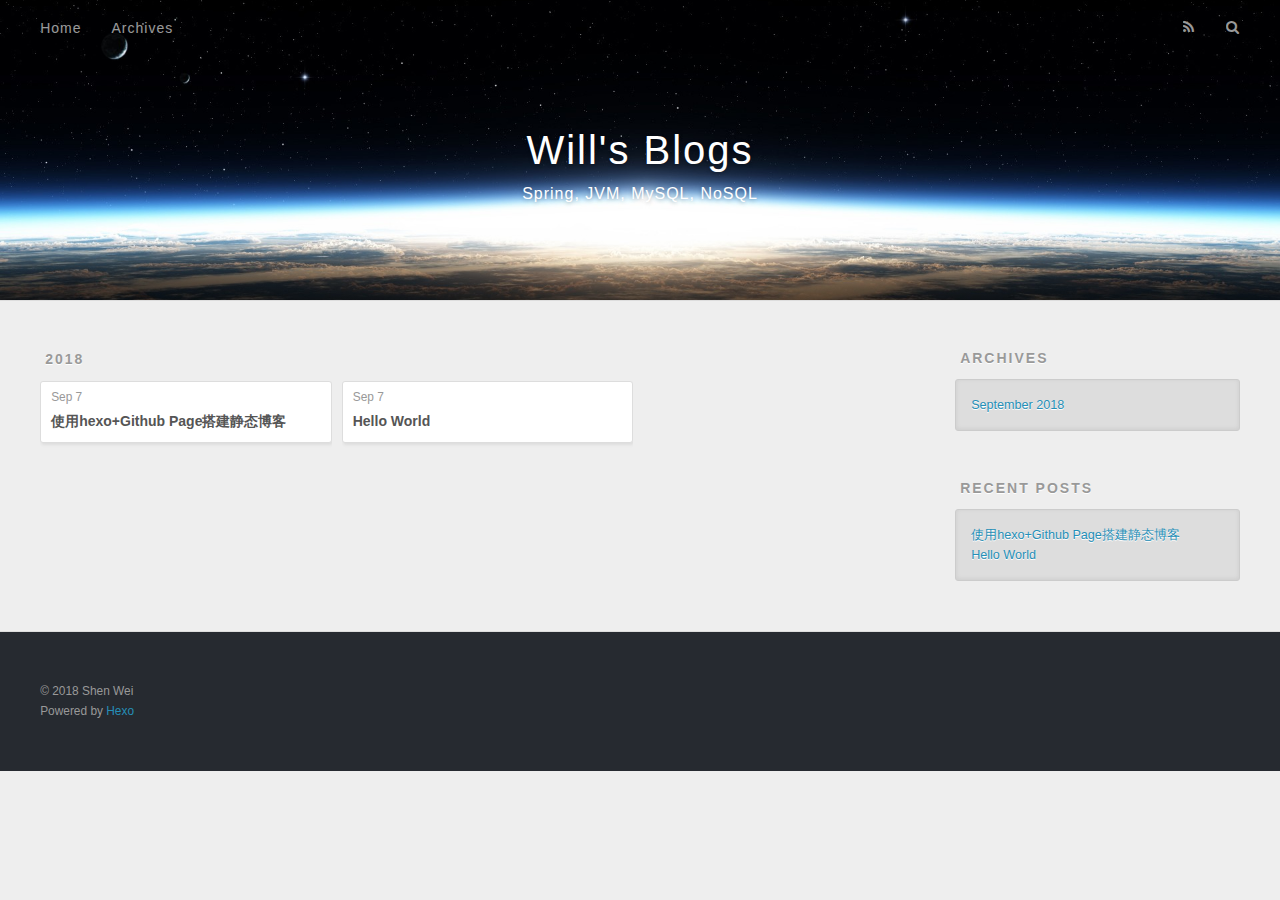
<file: archives/index.html>
<!DOCTYPE html>
<html>
<head>
  <meta charset="utf-8">
  

  
  <title>Archives | Will&#39;s Blogs</title>
  <meta name="viewport" content="width=device-width, initial-scale=1, maximum-scale=1">
  <meta name="description" content="工作，学习总结">
<meta property="og:type" content="website">
<meta property="og:title" content="Will&#39;s Blogs">
<meta property="og:url" content="http://weishen02.github.io/archives/index.html">
<meta property="og:site_name" content="Will&#39;s Blogs">
<meta property="og:description" content="工作，学习总结">
<meta property="og:locale" content="Chinese">
<meta name="twitter:card" content="summary">
<meta name="twitter:title" content="Will&#39;s Blogs">
<meta name="twitter:description" content="工作，学习总结">
  
    <link rel="alternate" href="/atom.xml" title="Will&#39;s Blogs" type="application/atom+xml">
  
  
    <link rel="icon" href="/favicon.png">
  
  
    <link href="//fonts.googleapis.com/css?family=Source+Code+Pro" rel="stylesheet" type="text/css">
  
  <link rel="stylesheet" href="/css/style.css">
</head>

<body>
  <div id="container">
    <div id="wrap">
      <header id="header">
  <div id="banner"></div>
  <div id="header-outer" class="outer">
    <div id="header-title" class="inner">
      <h1 id="logo-wrap">
        <a href="/" id="logo">Will&#39;s Blogs</a>
      </h1>
      
        <h2 id="subtitle-wrap">
          <a href="/" id="subtitle">Spring, JVM, MySQL, NoSQL</a>
        </h2>
      
    </div>
    <div id="header-inner" class="inner">
      <nav id="main-nav">
        <a id="main-nav-toggle" class="nav-icon"></a>
        
          <a class="main-nav-link" href="/">Home</a>
        
          <a class="main-nav-link" href="/archives">Archives</a>
        
      </nav>
      <nav id="sub-nav">
        
          <a id="nav-rss-link" class="nav-icon" href="/atom.xml" title="RSS Feed"></a>
        
        <a id="nav-search-btn" class="nav-icon" title="Search"></a>
      </nav>
      <div id="search-form-wrap">
        <form action="//google.com/search" method="get" accept-charset="UTF-8" class="search-form"><input type="search" name="q" class="search-form-input" placeholder="Search"><button type="submit" class="search-form-submit">&#xF002;</button><input type="hidden" name="sitesearch" value="http://weishen02.github.io"></form>
      </div>
    </div>
  </div>
</header>
      <div class="outer">
        <section id="main">
  
  
    
    
      
      
      <section class="archives-wrap">
        <div class="archive-year-wrap">
          <a href="/archives/2018" class="archive-year">2018</a>
        </div>
        <div class="archives">
    
    <article class="archive-article archive-type-hexo">
  <div class="archive-article-inner">
    <header class="archive-article-header">
      <a href="/2018/09/07/使用hexo-github搭建静态博客/" class="archive-article-date">
  <time datetime="2018-09-07T11:12:39.000Z" itemprop="datePublished">Sep 7</time>
</a>
      
  
    <h1 itemprop="name">
      <a class="archive-article-title" href="/2018/09/07/使用hexo-github搭建静态博客/">使用hexo+Github Page搭建静态博客</a>
    </h1>
  

    </header>
  </div>
</article>
  
    
    
    <article class="archive-article archive-type-post">
  <div class="archive-article-inner">
    <header class="archive-article-header">
      <a href="/2018/09/07/hello-world/" class="archive-article-date">
  <time datetime="2018-09-07T03:05:45.215Z" itemprop="datePublished">Sep 7</time>
</a>
      
  
    <h1 itemprop="name">
      <a class="archive-article-title" href="/2018/09/07/hello-world/">Hello World</a>
    </h1>
  

    </header>
  </div>
</article>
  
  
    </div></section>
  


</section>
        
          <aside id="sidebar">
  
    

  
    

  
    
  
    
  <div class="widget-wrap">
    <h3 class="widget-title">Archives</h3>
    <div class="widget">
      <ul class="archive-list"><li class="archive-list-item"><a class="archive-list-link" href="/archives/2018/09/">September 2018</a></li></ul>
    </div>
  </div>


  
    
  <div class="widget-wrap">
    <h3 class="widget-title">Recent Posts</h3>
    <div class="widget">
      <ul>
        
          <li>
            <a href="/2018/09/07/使用hexo-github搭建静态博客/">使用hexo+Github Page搭建静态博客</a>
          </li>
        
          <li>
            <a href="/2018/09/07/hello-world/">Hello World</a>
          </li>
        
      </ul>
    </div>
  </div>

  
</aside>
        
      </div>
      <footer id="footer">
  
  <div class="outer">
    <div id="footer-info" class="inner">
      &copy; 2018 Shen Wei<br>
      Powered by <a href="http://hexo.io/" target="_blank">Hexo</a>
    </div>
  </div>
</footer>
    </div>
    <nav id="mobile-nav">
  
    <a href="/" class="mobile-nav-link">Home</a>
  
    <a href="/archives" class="mobile-nav-link">Archives</a>
  
</nav>
    

<script src="//ajax.googleapis.com/ajax/libs/jquery/2.0.3/jquery.min.js"></script>


  <link rel="stylesheet" href="/fancybox/jquery.fancybox.css">
  <script src="/fancybox/jquery.fancybox.pack.js"></script>


<script src="/js/script.js"></script>



  </div>
</body>
</html>
</file>
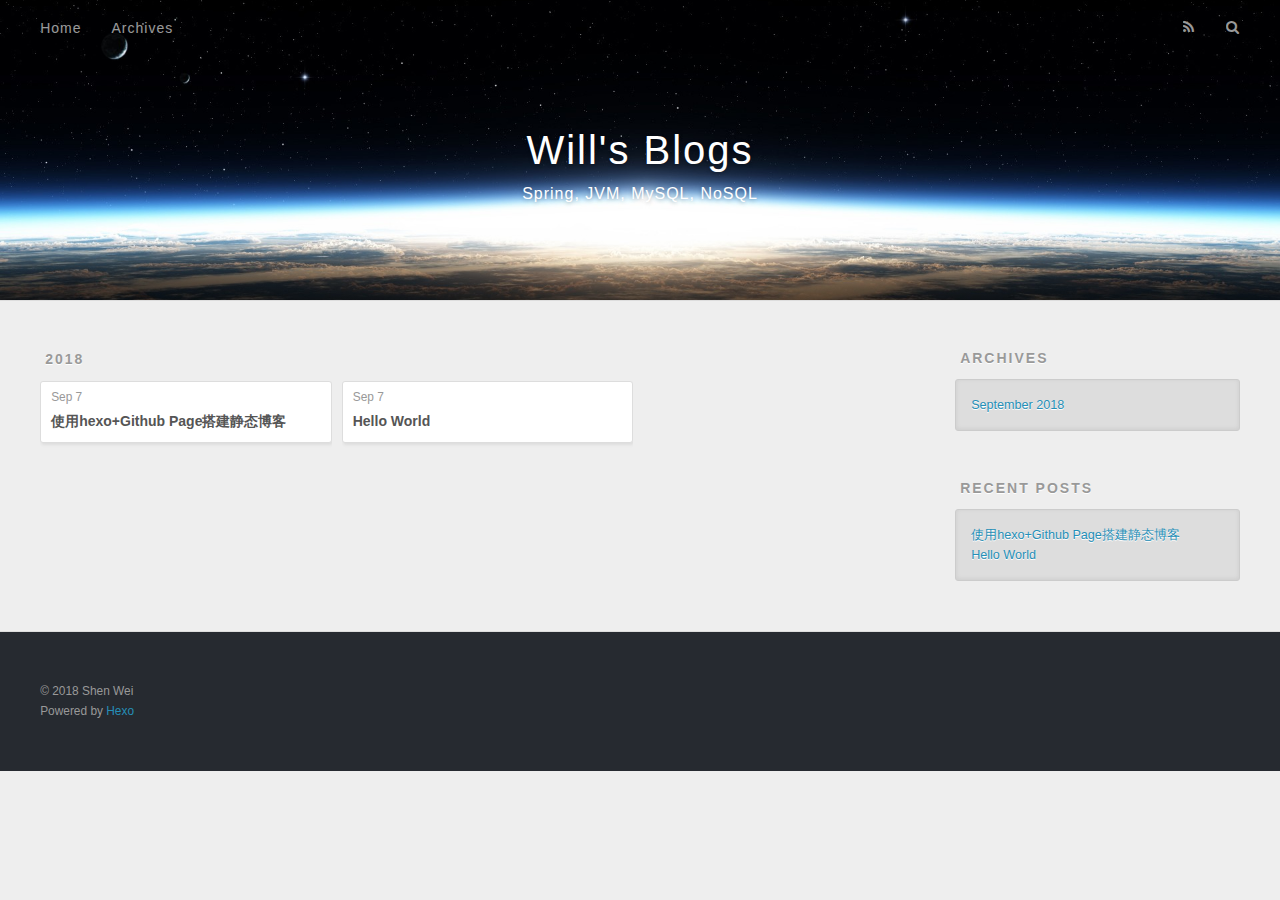
<file: archives/2018/index.html>
<!DOCTYPE html>
<html>
<head>
  <meta charset="utf-8">
  

  
  <title>Archives: 2018 | Will&#39;s Blogs</title>
  <meta name="viewport" content="width=device-width, initial-scale=1, maximum-scale=1">
  <meta name="description" content="工作，学习总结">
<meta property="og:type" content="website">
<meta property="og:title" content="Will&#39;s Blogs">
<meta property="og:url" content="http://weishen02.github.io/archives/2018/index.html">
<meta property="og:site_name" content="Will&#39;s Blogs">
<meta property="og:description" content="工作，学习总结">
<meta property="og:locale" content="Chinese">
<meta name="twitter:card" content="summary">
<meta name="twitter:title" content="Will&#39;s Blogs">
<meta name="twitter:description" content="工作，学习总结">
  
    <link rel="alternate" href="/atom.xml" title="Will&#39;s Blogs" type="application/atom+xml">
  
  
    <link rel="icon" href="/favicon.png">
  
  
    <link href="//fonts.googleapis.com/css?family=Source+Code+Pro" rel="stylesheet" type="text/css">
  
  <link rel="stylesheet" href="/css/style.css">
</head>

<body>
  <div id="container">
    <div id="wrap">
      <header id="header">
  <div id="banner"></div>
  <div id="header-outer" class="outer">
    <div id="header-title" class="inner">
      <h1 id="logo-wrap">
        <a href="/" id="logo">Will&#39;s Blogs</a>
      </h1>
      
        <h2 id="subtitle-wrap">
          <a href="/" id="subtitle">Spring, JVM, MySQL, NoSQL</a>
        </h2>
      
    </div>
    <div id="header-inner" class="inner">
      <nav id="main-nav">
        <a id="main-nav-toggle" class="nav-icon"></a>
        
          <a class="main-nav-link" href="/">Home</a>
        
          <a class="main-nav-link" href="/archives">Archives</a>
        
      </nav>
      <nav id="sub-nav">
        
          <a id="nav-rss-link" class="nav-icon" href="/atom.xml" title="RSS Feed"></a>
        
        <a id="nav-search-btn" class="nav-icon" title="Search"></a>
      </nav>
      <div id="search-form-wrap">
        <form action="//google.com/search" method="get" accept-charset="UTF-8" class="search-form"><input type="search" name="q" class="search-form-input" placeholder="Search"><button type="submit" class="search-form-submit">&#xF002;</button><input type="hidden" name="sitesearch" value="http://weishen02.github.io"></form>
      </div>
    </div>
  </div>
</header>
      <div class="outer">
        <section id="main">
  
  
    
    
      
      
      <section class="archives-wrap">
        <div class="archive-year-wrap">
          <a href="/archives/2018" class="archive-year">2018</a>
        </div>
        <div class="archives">
    
    <article class="archive-article archive-type-hexo">
  <div class="archive-article-inner">
    <header class="archive-article-header">
      <a href="/2018/09/07/使用hexo-github搭建静态博客/" class="archive-article-date">
  <time datetime="2018-09-07T11:12:39.000Z" itemprop="datePublished">Sep 7</time>
</a>
      
  
    <h1 itemprop="name">
      <a class="archive-article-title" href="/2018/09/07/使用hexo-github搭建静态博客/">使用hexo+Github Page搭建静态博客</a>
    </h1>
  

    </header>
  </div>
</article>
  
    
    
    <article class="archive-article archive-type-post">
  <div class="archive-article-inner">
    <header class="archive-article-header">
      <a href="/2018/09/07/hello-world/" class="archive-article-date">
  <time datetime="2018-09-07T03:05:45.215Z" itemprop="datePublished">Sep 7</time>
</a>
      
  
    <h1 itemprop="name">
      <a class="archive-article-title" href="/2018/09/07/hello-world/">Hello World</a>
    </h1>
  

    </header>
  </div>
</article>
  
  
    </div></section>
  


</section>
        
          <aside id="sidebar">
  
    

  
    

  
    
  
    
  <div class="widget-wrap">
    <h3 class="widget-title">Archives</h3>
    <div class="widget">
      <ul class="archive-list"><li class="archive-list-item"><a class="archive-list-link" href="/archives/2018/09/">September 2018</a></li></ul>
    </div>
  </div>


  
    
  <div class="widget-wrap">
    <h3 class="widget-title">Recent Posts</h3>
    <div class="widget">
      <ul>
        
          <li>
            <a href="/2018/09/07/使用hexo-github搭建静态博客/">使用hexo+Github Page搭建静态博客</a>
          </li>
        
          <li>
            <a href="/2018/09/07/hello-world/">Hello World</a>
          </li>
        
      </ul>
    </div>
  </div>

  
</aside>
        
      </div>
      <footer id="footer">
  
  <div class="outer">
    <div id="footer-info" class="inner">
      &copy; 2018 Shen Wei<br>
      Powered by <a href="http://hexo.io/" target="_blank">Hexo</a>
    </div>
  </div>
</footer>
    </div>
    <nav id="mobile-nav">
  
    <a href="/" class="mobile-nav-link">Home</a>
  
    <a href="/archives" class="mobile-nav-link">Archives</a>
  
</nav>
    

<script src="//ajax.googleapis.com/ajax/libs/jquery/2.0.3/jquery.min.js"></script>


  <link rel="stylesheet" href="/fancybox/jquery.fancybox.css">
  <script src="/fancybox/jquery.fancybox.pack.js"></script>


<script src="/js/script.js"></script>



  </div>
</body>
</html>
</file>
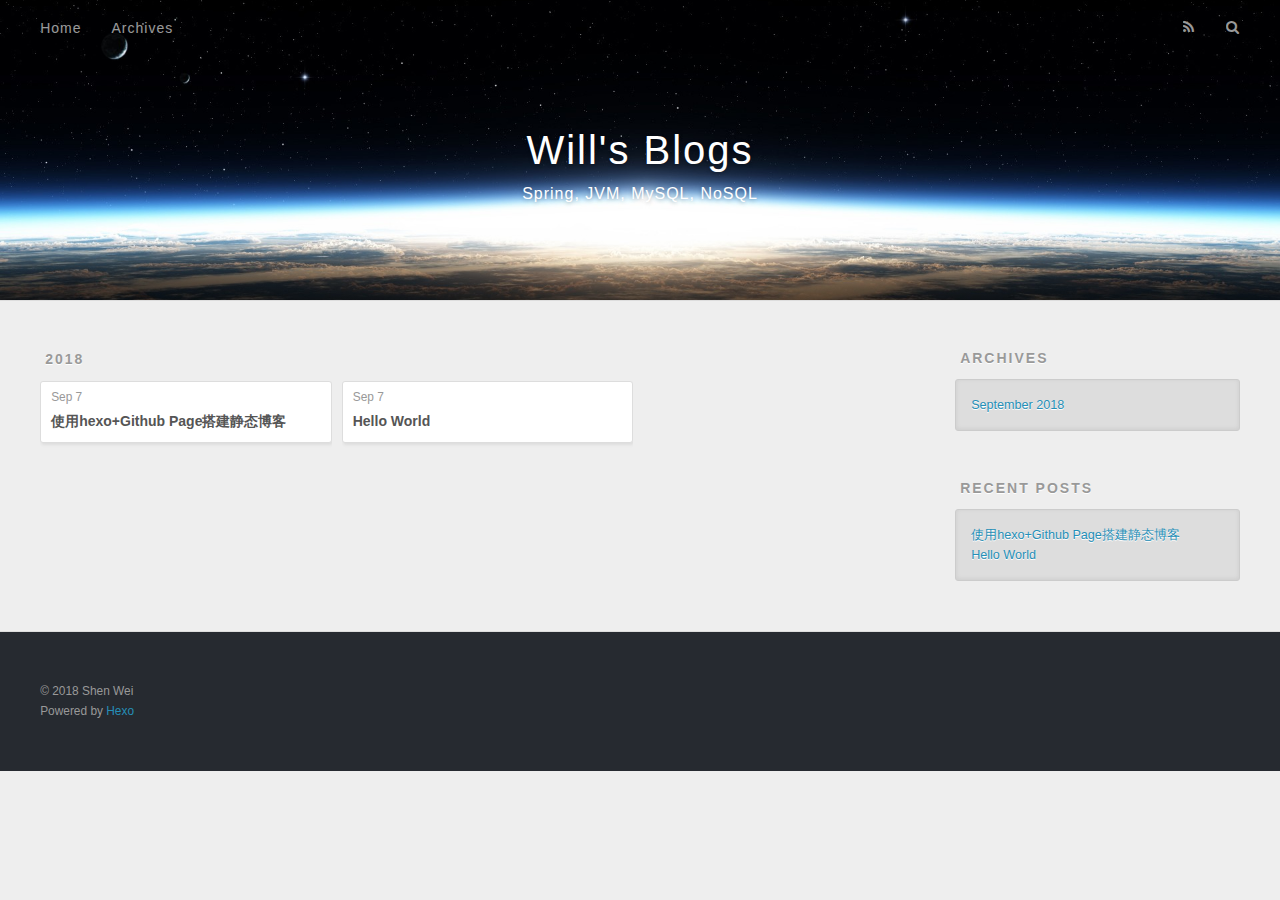
<file: archives/2018/09/index.html>
<!DOCTYPE html>
<html>
<head>
  <meta charset="utf-8">
  

  
  <title>Archives: 2018/9 | Will&#39;s Blogs</title>
  <meta name="viewport" content="width=device-width, initial-scale=1, maximum-scale=1">
  <meta name="description" content="工作，学习总结">
<meta property="og:type" content="website">
<meta property="og:title" content="Will&#39;s Blogs">
<meta property="og:url" content="http://weishen02.github.io/archives/2018/09/index.html">
<meta property="og:site_name" content="Will&#39;s Blogs">
<meta property="og:description" content="工作，学习总结">
<meta property="og:locale" content="Chinese">
<meta name="twitter:card" content="summary">
<meta name="twitter:title" content="Will&#39;s Blogs">
<meta name="twitter:description" content="工作，学习总结">
  
    <link rel="alternate" href="/atom.xml" title="Will&#39;s Blogs" type="application/atom+xml">
  
  
    <link rel="icon" href="/favicon.png">
  
  
    <link href="//fonts.googleapis.com/css?family=Source+Code+Pro" rel="stylesheet" type="text/css">
  
  <link rel="stylesheet" href="/css/style.css">
</head>

<body>
  <div id="container">
    <div id="wrap">
      <header id="header">
  <div id="banner"></div>
  <div id="header-outer" class="outer">
    <div id="header-title" class="inner">
      <h1 id="logo-wrap">
        <a href="/" id="logo">Will&#39;s Blogs</a>
      </h1>
      
        <h2 id="subtitle-wrap">
          <a href="/" id="subtitle">Spring, JVM, MySQL, NoSQL</a>
        </h2>
      
    </div>
    <div id="header-inner" class="inner">
      <nav id="main-nav">
        <a id="main-nav-toggle" class="nav-icon"></a>
        
          <a class="main-nav-link" href="/">Home</a>
        
          <a class="main-nav-link" href="/archives">Archives</a>
        
      </nav>
      <nav id="sub-nav">
        
          <a id="nav-rss-link" class="nav-icon" href="/atom.xml" title="RSS Feed"></a>
        
        <a id="nav-search-btn" class="nav-icon" title="Search"></a>
      </nav>
      <div id="search-form-wrap">
        <form action="//google.com/search" method="get" accept-charset="UTF-8" class="search-form"><input type="search" name="q" class="search-form-input" placeholder="Search"><button type="submit" class="search-form-submit">&#xF002;</button><input type="hidden" name="sitesearch" value="http://weishen02.github.io"></form>
      </div>
    </div>
  </div>
</header>
      <div class="outer">
        <section id="main">
  
  
    
    
      
      
      <section class="archives-wrap">
        <div class="archive-year-wrap">
          <a href="/archives/2018" class="archive-year">2018</a>
        </div>
        <div class="archives">
    
    <article class="archive-article archive-type-hexo">
  <div class="archive-article-inner">
    <header class="archive-article-header">
      <a href="/2018/09/07/使用hexo-github搭建静态博客/" class="archive-article-date">
  <time datetime="2018-09-07T11:12:39.000Z" itemprop="datePublished">Sep 7</time>
</a>
      
  
    <h1 itemprop="name">
      <a class="archive-article-title" href="/2018/09/07/使用hexo-github搭建静态博客/">使用hexo+Github Page搭建静态博客</a>
    </h1>
  

    </header>
  </div>
</article>
  
    
    
    <article class="archive-article archive-type-post">
  <div class="archive-article-inner">
    <header class="archive-article-header">
      <a href="/2018/09/07/hello-world/" class="archive-article-date">
  <time datetime="2018-09-07T03:05:45.215Z" itemprop="datePublished">Sep 7</time>
</a>
      
  
    <h1 itemprop="name">
      <a class="archive-article-title" href="/2018/09/07/hello-world/">Hello World</a>
    </h1>
  

    </header>
  </div>
</article>
  
  
    </div></section>
  


</section>
        
          <aside id="sidebar">
  
    

  
    

  
    
  
    
  <div class="widget-wrap">
    <h3 class="widget-title">Archives</h3>
    <div class="widget">
      <ul class="archive-list"><li class="archive-list-item"><a class="archive-list-link" href="/archives/2018/09/">September 2018</a></li></ul>
    </div>
  </div>


  
    
  <div class="widget-wrap">
    <h3 class="widget-title">Recent Posts</h3>
    <div class="widget">
      <ul>
        
          <li>
            <a href="/2018/09/07/使用hexo-github搭建静态博客/">使用hexo+Github Page搭建静态博客</a>
          </li>
        
          <li>
            <a href="/2018/09/07/hello-world/">Hello World</a>
          </li>
        
      </ul>
    </div>
  </div>

  
</aside>
        
      </div>
      <footer id="footer">
  
  <div class="outer">
    <div id="footer-info" class="inner">
      &copy; 2018 Shen Wei<br>
      Powered by <a href="http://hexo.io/" target="_blank">Hexo</a>
    </div>
  </div>
</footer>
    </div>
    <nav id="mobile-nav">
  
    <a href="/" class="mobile-nav-link">Home</a>
  
    <a href="/archives" class="mobile-nav-link">Archives</a>
  
</nav>
    

<script src="//ajax.googleapis.com/ajax/libs/jquery/2.0.3/jquery.min.js"></script>


  <link rel="stylesheet" href="/fancybox/jquery.fancybox.css">
  <script src="/fancybox/jquery.fancybox.pack.js"></script>


<script src="/js/script.js"></script>



  </div>
</body>
</html>
</file>
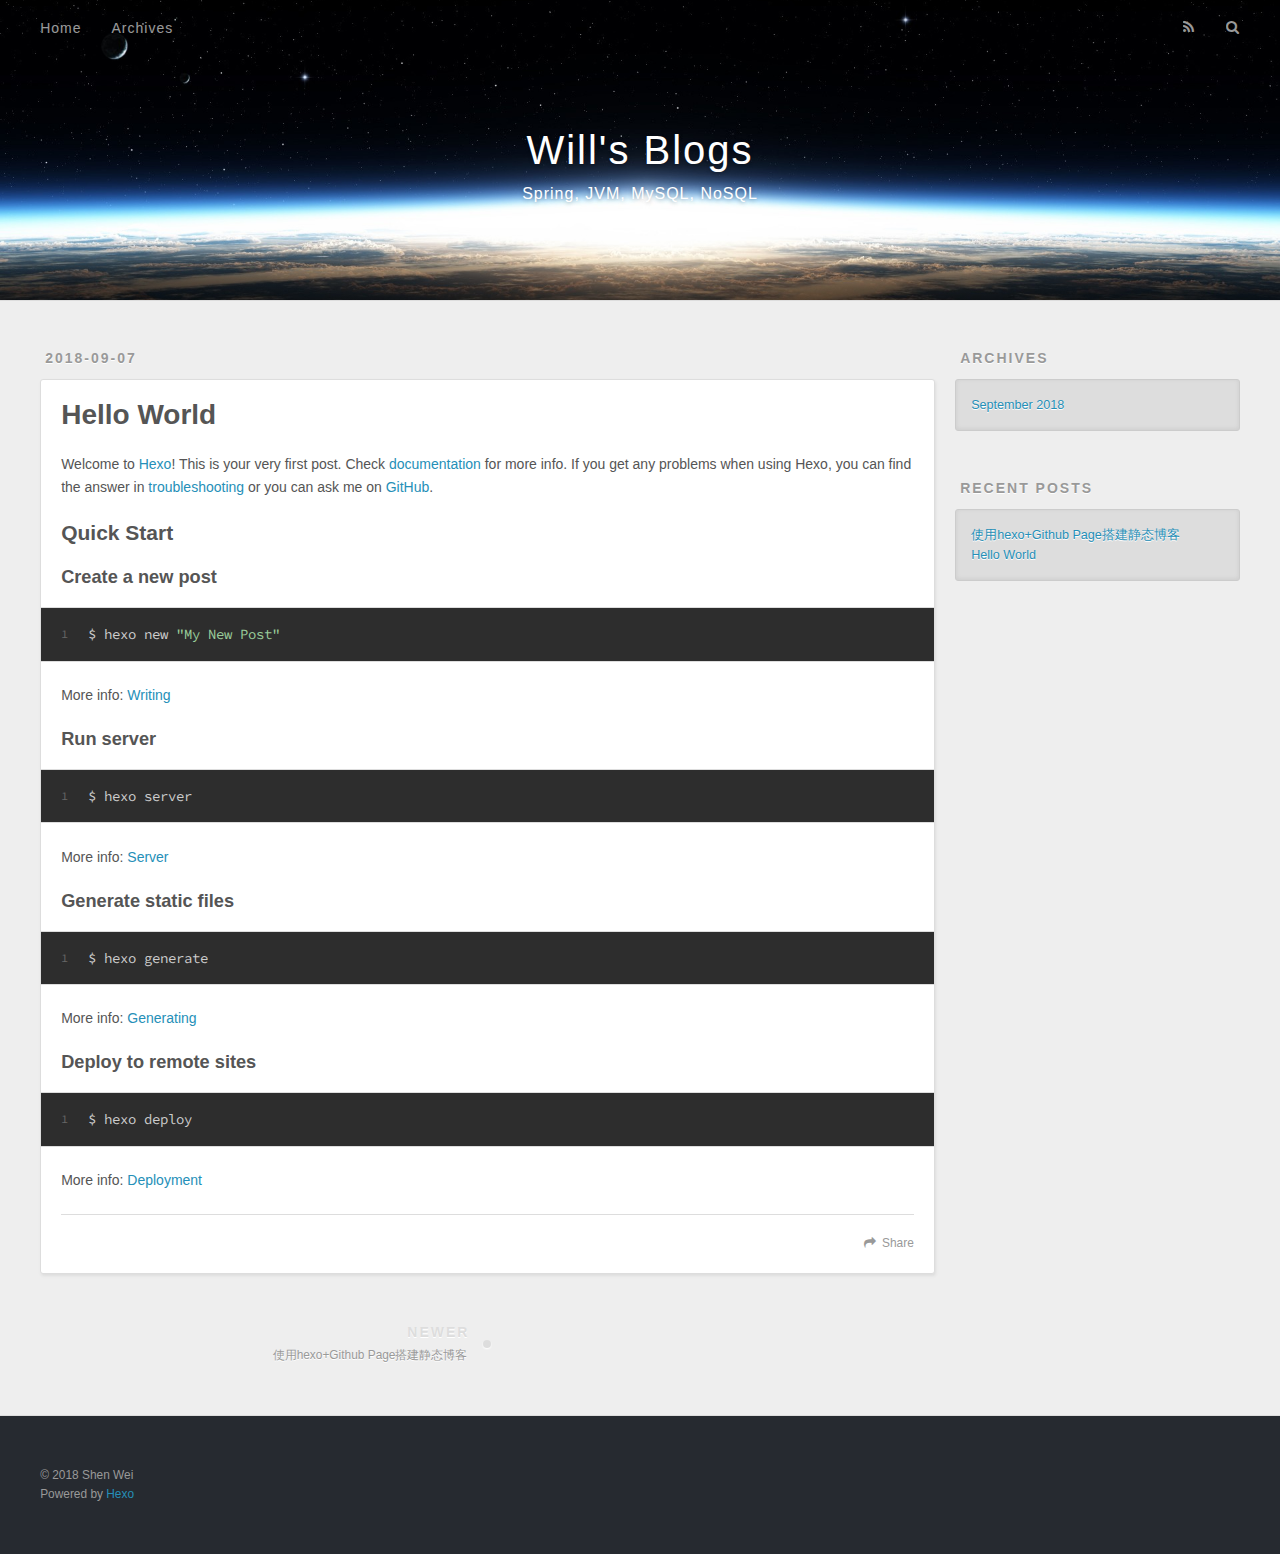
<file: 2018/09/07/hello-world/index.html>
<!DOCTYPE html>
<html>
<head>
  <meta charset="utf-8">
  

  
  <title>Hello World | Will&#39;s Blogs</title>
  <meta name="viewport" content="width=device-width, initial-scale=1, maximum-scale=1">
  <meta name="description" content="Welcome to Hexo! This is your very first post. Check documentation for more info. If you get any problems when using Hexo, you can find the answer in troubleshooting or you can ask me on GitHub. Quick">
<meta property="og:type" content="article">
<meta property="og:title" content="Hello World">
<meta property="og:url" content="http://weishen02.github.io/2018/09/07/hello-world/index.html">
<meta property="og:site_name" content="Will&#39;s Blogs">
<meta property="og:description" content="Welcome to Hexo! This is your very first post. Check documentation for more info. If you get any problems when using Hexo, you can find the answer in troubleshooting or you can ask me on GitHub. Quick">
<meta property="og:locale" content="Chinese">
<meta property="og:updated_time" content="2018-09-07T03:05:45.215Z">
<meta name="twitter:card" content="summary">
<meta name="twitter:title" content="Hello World">
<meta name="twitter:description" content="Welcome to Hexo! This is your very first post. Check documentation for more info. If you get any problems when using Hexo, you can find the answer in troubleshooting or you can ask me on GitHub. Quick">
  
    <link rel="alternate" href="/atom.xml" title="Will&#39;s Blogs" type="application/atom+xml">
  
  
    <link rel="icon" href="/favicon.png">
  
  
    <link href="//fonts.googleapis.com/css?family=Source+Code+Pro" rel="stylesheet" type="text/css">
  
  <link rel="stylesheet" href="/css/style.css">
</head>

<body>
  <div id="container">
    <div id="wrap">
      <header id="header">
  <div id="banner"></div>
  <div id="header-outer" class="outer">
    <div id="header-title" class="inner">
      <h1 id="logo-wrap">
        <a href="/" id="logo">Will&#39;s Blogs</a>
      </h1>
      
        <h2 id="subtitle-wrap">
          <a href="/" id="subtitle">Spring, JVM, MySQL, NoSQL</a>
        </h2>
      
    </div>
    <div id="header-inner" class="inner">
      <nav id="main-nav">
        <a id="main-nav-toggle" class="nav-icon"></a>
        
          <a class="main-nav-link" href="/">Home</a>
        
          <a class="main-nav-link" href="/archives">Archives</a>
        
      </nav>
      <nav id="sub-nav">
        
          <a id="nav-rss-link" class="nav-icon" href="/atom.xml" title="RSS Feed"></a>
        
        <a id="nav-search-btn" class="nav-icon" title="Search"></a>
      </nav>
      <div id="search-form-wrap">
        <form action="//google.com/search" method="get" accept-charset="UTF-8" class="search-form"><input type="search" name="q" class="search-form-input" placeholder="Search"><button type="submit" class="search-form-submit">&#xF002;</button><input type="hidden" name="sitesearch" value="http://weishen02.github.io"></form>
      </div>
    </div>
  </div>
</header>
      <div class="outer">
        <section id="main"><article id="post-hello-world" class="article article-type-post" itemscope itemprop="blogPost">
  <div class="article-meta">
    <a href="/2018/09/07/hello-world/" class="article-date">
  <time datetime="2018-09-07T03:05:45.215Z" itemprop="datePublished">2018-09-07</time>
</a>
    
  </div>
  <div class="article-inner">
    
    
      <header class="article-header">
        
  
    <h1 class="article-title" itemprop="name">
      Hello World
    </h1>
  

      </header>
    
    <div class="article-entry" itemprop="articleBody">
      
        <p>Welcome to <a href="https://hexo.io/" target="_blank" rel="noopener">Hexo</a>! This is your very first post. Check <a href="https://hexo.io/docs/" target="_blank" rel="noopener">documentation</a> for more info. If you get any problems when using Hexo, you can find the answer in <a href="https://hexo.io/docs/troubleshooting.html" target="_blank" rel="noopener">troubleshooting</a> or you can ask me on <a href="https://github.com/hexojs/hexo/issues" target="_blank" rel="noopener">GitHub</a>.</p>
<h2 id="Quick-Start"><a href="#Quick-Start" class="headerlink" title="Quick Start"></a>Quick Start</h2><h3 id="Create-a-new-post"><a href="#Create-a-new-post" class="headerlink" title="Create a new post"></a>Create a new post</h3><figure class="highlight bash"><table><tr><td class="gutter"><pre><span class="line">1</span><br></pre></td><td class="code"><pre><span class="line">$ hexo new <span class="string">"My New Post"</span></span><br></pre></td></tr></table></figure>
<p>More info: <a href="https://hexo.io/docs/writing.html" target="_blank" rel="noopener">Writing</a></p>
<h3 id="Run-server"><a href="#Run-server" class="headerlink" title="Run server"></a>Run server</h3><figure class="highlight bash"><table><tr><td class="gutter"><pre><span class="line">1</span><br></pre></td><td class="code"><pre><span class="line">$ hexo server</span><br></pre></td></tr></table></figure>
<p>More info: <a href="https://hexo.io/docs/server.html" target="_blank" rel="noopener">Server</a></p>
<h3 id="Generate-static-files"><a href="#Generate-static-files" class="headerlink" title="Generate static files"></a>Generate static files</h3><figure class="highlight bash"><table><tr><td class="gutter"><pre><span class="line">1</span><br></pre></td><td class="code"><pre><span class="line">$ hexo generate</span><br></pre></td></tr></table></figure>
<p>More info: <a href="https://hexo.io/docs/generating.html" target="_blank" rel="noopener">Generating</a></p>
<h3 id="Deploy-to-remote-sites"><a href="#Deploy-to-remote-sites" class="headerlink" title="Deploy to remote sites"></a>Deploy to remote sites</h3><figure class="highlight bash"><table><tr><td class="gutter"><pre><span class="line">1</span><br></pre></td><td class="code"><pre><span class="line">$ hexo deploy</span><br></pre></td></tr></table></figure>
<p>More info: <a href="https://hexo.io/docs/deployment.html" target="_blank" rel="noopener">Deployment</a></p>

      
    </div>
    <footer class="article-footer">
      <a data-url="http://weishen02.github.io/2018/09/07/hello-world/" data-id="cjofkm3fr0000r8j9uvmti06t" class="article-share-link">Share</a>
      
      
    </footer>
  </div>
  
    
<nav id="article-nav">
  
    <a href="/2018/09/07/使用hexo-github搭建静态博客/" id="article-nav-newer" class="article-nav-link-wrap">
      <strong class="article-nav-caption">Newer</strong>
      <div class="article-nav-title">
        
          使用hexo+Github Page搭建静态博客
        
      </div>
    </a>
  
  
</nav>

  
</article>

</section>
        
          <aside id="sidebar">
  
    

  
    

  
    
  
    
  <div class="widget-wrap">
    <h3 class="widget-title">Archives</h3>
    <div class="widget">
      <ul class="archive-list"><li class="archive-list-item"><a class="archive-list-link" href="/archives/2018/09/">September 2018</a></li></ul>
    </div>
  </div>


  
    
  <div class="widget-wrap">
    <h3 class="widget-title">Recent Posts</h3>
    <div class="widget">
      <ul>
        
          <li>
            <a href="/2018/09/07/使用hexo-github搭建静态博客/">使用hexo+Github Page搭建静态博客</a>
          </li>
        
          <li>
            <a href="/2018/09/07/hello-world/">Hello World</a>
          </li>
        
      </ul>
    </div>
  </div>

  
</aside>
        
      </div>
      <footer id="footer">
  
  <div class="outer">
    <div id="footer-info" class="inner">
      &copy; 2018 Shen Wei<br>
      Powered by <a href="http://hexo.io/" target="_blank">Hexo</a>
    </div>
  </div>
</footer>
    </div>
    <nav id="mobile-nav">
  
    <a href="/" class="mobile-nav-link">Home</a>
  
    <a href="/archives" class="mobile-nav-link">Archives</a>
  
</nav>
    

<script src="//ajax.googleapis.com/ajax/libs/jquery/2.0.3/jquery.min.js"></script>


  <link rel="stylesheet" href="/fancybox/jquery.fancybox.css">
  <script src="/fancybox/jquery.fancybox.pack.js"></script>


<script src="/js/script.js"></script>



  </div>
</body>
</html>
</file>
<file: css/style.css>
body {
  width: 100%;
}
body:before,
body:after {
  content: "";
  display: table;
}
body:after {
  clear: both;
}
html,
body,
div,
span,
applet,
object,
iframe,
h1,
h2,
h3,
h4,
h5,
h6,
p,
blockquote,
pre,
a,
abbr,
acronym,
address,
big,
cite,
code,
del,
dfn,
em,
img,
ins,
kbd,
q,
s,
samp,
small,
strike,
strong,
sub,
sup,
tt,
var,
dl,
dt,
dd,
ol,
ul,
li,
fieldset,
form,
label,
legend,
table,
caption,
tbody,
tfoot,
thead,
tr,
th,
td {
  margin: 0;
  padding: 0;
  border: 0;
  outline: 0;
  font-weight: inherit;
  font-style: inherit;
  font-family: inherit;
  font-size: 100%;
  vertical-align: baseline;
}
body {
  line-height: 1;
  color: #000;
  background: #fff;
}
ol,
ul {
  list-style: none;
}
table {
  border-collapse: separate;
  border-spacing: 0;
  vertical-align: middle;
}
caption,
th,
td {
  text-align: left;
  font-weight: normal;
  vertical-align: middle;
}
a img {
  border: none;
}
input,
button {
  margin: 0;
  padding: 0;
}
input::-moz-focus-inner,
button::-moz-focus-inner {
  border: 0;
  padding: 0;
}
@font-face {
  font-family: FontAwesome;
  font-style: normal;
  font-weight: normal;
  src: url("fonts/fontawesome-webfont.eot?v=#4.0.3");
  src: url("fonts/fontawesome-webfont.eot?#iefix&v=#4.0.3") format("embedded-opentype"), url("fonts/fontawesome-webfont.woff?v=#4.0.3") format("woff"), url("fonts/fontawesome-webfont.ttf?v=#4.0.3") format("truetype"), url("fonts/fontawesome-webfont.svg#fontawesomeregular?v=#4.0.3") format("svg");
}
html,
body,
#container {
  height: 100%;
}
body {
  background: #eee;
  font: 14px -apple-system, BlinkMacSystemFont, "Segoe UI", "Roboto", "Oxygen", "Ubuntu", "Cantarell", "Fira Sans", "Droid Sans", "Helvetica Neue", sans-serif;
  -webkit-text-size-adjust: 100%;
}
.outer {
  max-width: 1220px;
  margin: 0 auto;
  padding: 0 20px;
}
.outer:before,
.outer:after {
  content: "";
  display: table;
}
.outer:after {
  clear: both;
}
.inner {
  display: inline;
  float: left;
  width: 98.33333333333333%;
  margin: 0 0.833333333333333%;
}
.left,
.alignleft {
  float: left;
}
.right,
.alignright {
  float: right;
}
.clear {
  clear: both;
}
#container {
  position: relative;
}
.mobile-nav-on {
  overflow: hidden;
}
#wrap {
  height: 100%;
  width: 100%;
  position: absolute;
  top: 0;
  left: 0;
  -webkit-transition: 0.2s ease-out;
  -moz-transition: 0.2s ease-out;
  -ms-transition: 0.2s ease-out;
  transition: 0.2s ease-out;
  z-index: 1;
  background: #eee;
}
.mobile-nav-on #wrap {
  left: 280px;
}
@media screen and (min-width: 768px) {
  #main {
    display: inline;
    float: left;
    width: 73.33333333333333%;
    margin: 0 0.833333333333333%;
  }
}
.article-date,
.article-category-link,
.archive-year,
.widget-title {
  text-decoration: none;
  text-transform: uppercase;
  letter-spacing: 2px;
  color: #999;
  margin-bottom: 1em;
  margin-left: 5px;
  line-height: 1em;
  text-shadow: 0 1px #fff;
  font-weight: bold;
}
.article-inner,
.archive-article-inner {
  background: #fff;
  -webkit-box-shadow: 1px 2px 3px #ddd;
  box-shadow: 1px 2px 3px #ddd;
  border: 1px solid #ddd;
  border-radius: 3px;
}
.article-entry h1,
.widget h1 {
  font-size: 2em;
}
.article-entry h2,
.widget h2 {
  font-size: 1.5em;
}
.article-entry h3,
.widget h3 {
  font-size: 1.3em;
}
.article-entry h4,
.widget h4 {
  font-size: 1.2em;
}
.article-entry h5,
.widget h5 {
  font-size: 1em;
}
.article-entry h6,
.widget h6 {
  font-size: 1em;
  color: #999;
}
.article-entry hr,
.widget hr {
  border: 1px dashed #ddd;
}
.article-entry strong,
.widget strong {
  font-weight: bold;
}
.article-entry em,
.widget em,
.article-entry cite,
.widget cite {
  font-style: italic;
}
.article-entry sup,
.widget sup,
.article-entry sub,
.widget sub {
  font-size: 0.75em;
  line-height: 0;
  position: relative;
  vertical-align: baseline;
}
.article-entry sup,
.widget sup {
  top: -0.5em;
}
.article-entry sub,
.widget sub {
  bottom: -0.2em;
}
.article-entry small,
.widget small {
  font-size: 0.85em;
}
.article-entry acronym,
.widget acronym,
.article-entry abbr,
.widget abbr {
  border-bottom: 1px dotted;
}
.article-entry ul,
.widget ul,
.article-entry ol,
.widget ol,
.article-entry dl,
.widget dl {
  margin: 0 20px;
  line-height: 1.6em;
}
.article-entry ul ul,
.widget ul ul,
.article-entry ol ul,
.widget ol ul,
.article-entry ul ol,
.widget ul ol,
.article-entry ol ol,
.widget ol ol {
  margin-top: 0;
  margin-bottom: 0;
}
.article-entry ul,
.widget ul {
  list-style: disc;
}
.article-entry ol,
.widget ol {
  list-style: decimal;
}
.article-entry dt,
.widget dt {
  font-weight: bold;
}
#header {
  height: 300px;
  position: relative;
  border-bottom: 1px solid #ddd;
}
#header:before,
#header:after {
  content: "";
  position: absolute;
  left: 0;
  right: 0;
  height: 40px;
}
#header:before {
  top: 0;
  background: -webkit-linear-gradient(rgba(0,0,0,0.2), transparent);
  background: -moz-linear-gradient(rgba(0,0,0,0.2), transparent);
  background: -ms-linear-gradient(rgba(0,0,0,0.2), transparent);
  background: linear-gradient(rgba(0,0,0,0.2), transparent);
}
#header:after {
  bottom: 0;
  background: -webkit-linear-gradient(transparent, rgba(0,0,0,0.2));
  background: -moz-linear-gradient(transparent, rgba(0,0,0,0.2));
  background: -ms-linear-gradient(transparent, rgba(0,0,0,0.2));
  background: linear-gradient(transparent, rgba(0,0,0,0.2));
}
#header-outer {
  height: 100%;
  position: relative;
}
#header-inner {
  position: relative;
  overflow: hidden;
}
#banner {
  position: absolute;
  top: 0;
  left: 0;
  width: 100%;
  height: 100%;
  background: url("images/banner.jpg") center #000;
  -webkit-background-size: cover;
  -moz-background-size: cover;
  background-size: cover;
  z-index: -1;
}
#header-title {
  text-align: center;
  height: 40px;
  position: absolute;
  top: 50%;
  left: 0;
  margin-top: -20px;
}
#logo,
#subtitle {
  text-decoration: none;
  color: #fff;
  font-weight: 300;
  text-shadow: 0 1px 4px rgba(0,0,0,0.3);
}
#logo {
  font-size: 40px;
  line-height: 40px;
  letter-spacing: 2px;
}
#subtitle {
  font-size: 16px;
  line-height: 16px;
  letter-spacing: 1px;
}
#subtitle-wrap {
  margin-top: 16px;
}
#main-nav {
  float: left;
  margin-left: -15px;
}
.nav-icon,
.main-nav-link {
  float: left;
  color: #fff;
  opacity: 0.6;
  text-decoration: none;
  text-shadow: 0 1px rgba(0,0,0,0.2);
  -webkit-transition: opacity 0.2s;
  -moz-transition: opacity 0.2s;
  -ms-transition: opacity 0.2s;
  transition: opacity 0.2s;
  display: block;
  padding: 20px 15px;
}
.nav-icon:hover,
.main-nav-link:hover {
  opacity: 1;
}
.nav-icon {
  font-family: FontAwesome;
  text-align: center;
  font-size: 14px;
  width: 14px;
  height: 14px;
  padding: 20px 15px;
  position: relative;
  cursor: pointer;
}
.main-nav-link {
  font-weight: 300;
  letter-spacing: 1px;
}
@media screen and (max-width: 479px) {
  .main-nav-link {
    display: none;
  }
}
#main-nav-toggle {
  display: none;
}
#main-nav-toggle:before {
  content: "\f0c9";
}
@media screen and (max-width: 479px) {
  #main-nav-toggle {
    display: block;
  }
}
#sub-nav {
  float: right;
  margin-right: -15px;
}
#nav-rss-link:before {
  content: "\f09e";
}
#nav-search-btn:before {
  content: "\f002";
}
#search-form-wrap {
  position: absolute;
  top: 15px;
  width: 150px;
  height: 30px;
  right: -150px;
  opacity: 0;
  -webkit-transition: 0.2s ease-out;
  -moz-transition: 0.2s ease-out;
  -ms-transition: 0.2s ease-out;
  transition: 0.2s ease-out;
}
#search-form-wrap.on {
  opacity: 1;
  right: 0;
}
@media screen and (max-width: 479px) {
  #search-form-wrap {
    width: 100%;
    right: -100%;
  }
}
.search-form {
  position: absolute;
  top: 0;
  left: 0;
  right: 0;
  background: #fff;
  padding: 5px 15px;
  border-radius: 15px;
  -webkit-box-shadow: 0 0 10px rgba(0,0,0,0.3);
  box-shadow: 0 0 10px rgba(0,0,0,0.3);
}
.search-form-input {
  border: none;
  background: none;
  color: #555;
  width: 100%;
  font: 13px -apple-system, BlinkMacSystemFont, "Segoe UI", "Roboto", "Oxygen", "Ubuntu", "Cantarell", "Fira Sans", "Droid Sans", "Helvetica Neue", sans-serif;
  outline: none;
}
.search-form-input::-webkit-search-results-decoration,
.search-form-input::-webkit-search-cancel-button {
  -webkit-appearance: none;
}
.search-form-submit {
  position: absolute;
  top: 50%;
  right: 10px;
  margin-top: -7px;
  font: 13px FontAwesome;
  border: none;
  background: none;
  color: #bbb;
  cursor: pointer;
}
.search-form-submit:hover,
.search-form-submit:focus {
  color: #777;
}
.article {
  margin: 50px 0;
}
.article-inner {
  overflow: hidden;
}
.article-meta:before,
.article-meta:after {
  content: "";
  display: table;
}
.article-meta:after {
  clear: both;
}
.article-date {
  float: left;
}
.article-category {
  float: left;
  line-height: 1em;
  color: #ccc;
  text-shadow: 0 1px #fff;
  margin-left: 8px;
}
.article-category:before {
  content: "\2022";
}
.article-category-link {
  margin: 0 12px 1em;
}
.article-header {
  padding: 20px 20px 0;
}
.article-title {
  text-decoration: none;
  font-size: 2em;
  font-weight: bold;
  color: #555;
  line-height: 1.1em;
  -webkit-transition: color 0.2s;
  -moz-transition: color 0.2s;
  -ms-transition: color 0.2s;
  transition: color 0.2s;
}
a.article-title:hover {
  color: #258fb8;
}
.article-entry {
  color: #555;
  padding: 0 20px;
}
.article-entry:before,
.article-entry:after {
  content: "";
  display: table;
}
.article-entry:after {
  clear: both;
}
.article-entry p,
.article-entry table {
  line-height: 1.6em;
  margin: 1.6em 0;
}
.article-entry h1,
.article-entry h2,
.article-entry h3,
.article-entry h4,
.article-entry h5,
.article-entry h6 {
  font-weight: bold;
}
.article-entry h1,
.article-entry h2,
.article-entry h3,
.article-entry h4,
.article-entry h5,
.article-entry h6 {
  line-height: 1.1em;
  margin: 1.1em 0;
}
.article-entry a {
  color: #258fb8;
  text-decoration: none;
}
.article-entry a:hover {
  text-decoration: underline;
}
.article-entry ul,
.article-entry ol,
.article-entry dl {
  margin-top: 1.6em;
  margin-bottom: 1.6em;
}
.article-entry img,
.article-entry video {
  max-width: 100%;
  height: auto;
  display: block;
  margin: auto;
}
.article-entry iframe {
  border: none;
}
.article-entry table {
  width: 100%;
  border-collapse: collapse;
  border-spacing: 0;
}
.article-entry th {
  font-weight: bold;
  border-bottom: 3px solid #ddd;
  padding-bottom: 0.5em;
}
.article-entry td {
  border-bottom: 1px solid #ddd;
  padding: 10px 0;
}
.article-entry blockquote {
  font-family: Georgia, "Times New Roman", serif;
  font-size: 1.4em;
  margin: 1.6em 20px;
  text-align: center;
}
.article-entry blockquote footer {
  font-size: 14px;
  margin: 1.6em 0;
  font-family: -apple-system, BlinkMacSystemFont, "Segoe UI", "Roboto", "Oxygen", "Ubuntu", "Cantarell", "Fira Sans", "Droid Sans", "Helvetica Neue", sans-serif;
}
.article-entry blockquote footer cite:before {
  content: "—";
  padding: 0 0.5em;
}
.article-entry .pullquote {
  text-align: left;
  width: 45%;
  margin: 0;
}
.article-entry .pullquote.left {
  margin-left: 0.5em;
  margin-right: 1em;
}
.article-entry .pullquote.right {
  margin-right: 0.5em;
  margin-left: 1em;
}
.article-entry .caption {
  color: #999;
  display: block;
  font-size: 0.9em;
  margin-top: 0.5em;
  position: relative;
  text-align: center;
}
.article-entry .video-container {
  position: relative;
  padding-top: 56.25%;
  height: 0;
  overflow: hidden;
}
.article-entry .video-container iframe,
.article-entry .video-container object,
.article-entry .video-container embed {
  position: absolute;
  top: 0;
  left: 0;
  width: 100%;
  height: 100%;
  margin-top: 0;
}
.article-more-link a {
  display: inline-block;
  line-height: 1em;
  padding: 6px 15px;
  border-radius: 15px;
  background: #eee;
  color: #999;
  text-shadow: 0 1px #fff;
  text-decoration: none;
}
.article-more-link a:hover {
  background: #258fb8;
  color: #fff;
  text-decoration: none;
  text-shadow: 0 1px #1e7293;
}
.article-footer {
  font-size: 0.85em;
  line-height: 1.6em;
  border-top: 1px solid #ddd;
  padding-top: 1.6em;
  margin: 0 20px 20px;
}
.article-footer:before,
.article-footer:after {
  content: "";
  display: table;
}
.article-footer:after {
  clear: both;
}
.article-footer a {
  color: #999;
  text-decoration: none;
}
.article-footer a:hover {
  color: #555;
}
.article-tag-list-item {
  float: left;
  margin-right: 10px;
}
.article-tag-list-link:before {
  content: "#";
}
.article-comment-link {
  float: right;
}
.article-comment-link:before {
  content: "\f075";
  font-family: FontAwesome;
  padding-right: 8px;
}
.article-share-link {
  cursor: pointer;
  float: right;
  margin-left: 20px;
}
.article-share-link:before {
  content: "\f064";
  font-family: FontAwesome;
  padding-right: 6px;
}
#article-nav {
  position: relative;
}
#article-nav:before,
#article-nav:after {
  content: "";
  display: table;
}
#article-nav:after {
  clear: both;
}
@media screen and (min-width: 768px) {
  #article-nav {
    margin: 50px 0;
  }
  #article-nav:before {
    width: 8px;
    height: 8px;
    position: absolute;
    top: 50%;
    left: 50%;
    margin-top: -4px;
    margin-left: -4px;
    content: "";
    border-radius: 50%;
    background: #ddd;
    -webkit-box-shadow: 0 1px 2px #fff;
    box-shadow: 0 1px 2px #fff;
  }
}
.article-nav-link-wrap {
  text-decoration: none;
  text-shadow: 0 1px #fff;
  color: #999;
  -webkit-box-sizing: border-box;
  -moz-box-sizing: border-box;
  box-sizing: border-box;
  margin-top: 50px;
  text-align: center;
  display: block;
}
.article-nav-link-wrap:hover {
  color: #555;
}
@media screen and (min-width: 768px) {
  .article-nav-link-wrap {
    width: 50%;
    margin-top: 0;
  }
}
@media screen and (min-width: 768px) {
  #article-nav-newer {
    float: left;
    text-align: right;
    padding-right: 20px;
  }
}
@media screen and (min-width: 768px) {
  #article-nav-older {
    float: right;
    text-align: left;
    padding-left: 20px;
  }
}
.article-nav-caption {
  text-transform: uppercase;
  letter-spacing: 2px;
  color: #ddd;
  line-height: 1em;
  font-weight: bold;
}
#article-nav-newer .article-nav-caption {
  margin-right: -2px;
}
.article-nav-title {
  font-size: 0.85em;
  line-height: 1.6em;
  margin-top: 0.5em;
}
.article-share-box {
  position: absolute;
  display: none;
  background: #fff;
  -webkit-box-shadow: 1px 2px 10px rgba(0,0,0,0.2);
  box-shadow: 1px 2px 10px rgba(0,0,0,0.2);
  border-radius: 3px;
  margin-left: -145px;
  overflow: hidden;
  z-index: 1;
}
.article-share-box.on {
  display: block;
}
.article-share-input {
  width: 100%;
  background: none;
  -webkit-box-sizing: border-box;
  -moz-box-sizing: border-box;
  box-sizing: border-box;
  font: 14px -apple-system, BlinkMacSystemFont, "Segoe UI", "Roboto", "Oxygen", "Ubuntu", "Cantarell", "Fira Sans", "Droid Sans", "Helvetica Neue", sans-serif;
  padding: 0 15px;
  color: #555;
  outline: none;
  border: 1px solid #ddd;
  border-radius: 3px 3px 0 0;
  height: 36px;
  line-height: 36px;
}
.article-share-links {
  background: #eee;
}
.article-share-links:before,
.article-share-links:after {
  content: "";
  display: table;
}
.article-share-links:after {
  clear: both;
}
.article-share-twitter,
.article-share-facebook,
.article-share-pinterest,
.article-share-google {
  width: 50px;
  height: 36px;
  display: block;
  float: left;
  position: relative;
  color: #999;
  text-shadow: 0 1px #fff;
}
.article-share-twitter:before,
.article-share-facebook:before,
.article-share-pinterest:before,
.article-share-google:before {
  font-size: 20px;
  font-family: FontAwesome;
  width: 20px;
  height: 20px;
  position: absolute;
  top: 50%;
  left: 50%;
  margin-top: -10px;
  margin-left: -10px;
  text-align: center;
}
.article-share-twitter:hover,
.article-share-facebook:hover,
.article-share-pinterest:hover,
.article-share-google:hover {
  color: #fff;
}
.article-share-twitter:before {
  content: "\f099";
}
.article-share-twitter:hover {
  background: #00aced;
  text-shadow: 0 1px #008abe;
}
.article-share-facebook:before {
  content: "\f09a";
}
.article-share-facebook:hover {
  background: #3b5998;
  text-shadow: 0 1px #2f477a;
}
.article-share-pinterest:before {
  content: "\f0d2";
}
.article-share-pinterest:hover {
  background: #cb2027;
  text-shadow: 0 1px #a21a1f;
}
.article-share-google:before {
  content: "\f0d5";
}
.article-share-google:hover {
  background: #dd4b39;
  text-shadow: 0 1px #be3221;
}
.article-gallery {
  background: #000;
  position: relative;
}
.article-gallery-photos {
  position: relative;
  overflow: hidden;
}
.article-gallery-img {
  display: none;
  max-width: 100%;
}
.article-gallery-img:first-child {
  display: block;
}
.article-gallery-img.loaded {
  position: absolute;
  display: block;
}
.article-gallery-img img {
  display: block;
  max-width: 100%;
  margin: 0 auto;
}
#comments {
  background: #fff;
  -webkit-box-shadow: 1px 2px 3px #ddd;
  box-shadow: 1px 2px 3px #ddd;
  padding: 20px;
  border: 1px solid #ddd;
  border-radius: 3px;
  margin: 50px 0;
}
#comments a {
  color: #258fb8;
}
.archives-wrap {
  margin: 50px 0;
}
.archives:before,
.archives:after {
  content: "";
  display: table;
}
.archives:after {
  clear: both;
}
.archive-year-wrap {
  margin-bottom: 1em;
}
.archives {
  -webkit-column-gap: 10px;
  -moz-column-gap: 10px;
  column-gap: 10px;
}
@media screen and (min-width: 480px) and (max-width: 767px) {
  .archives {
    -webkit-column-count: 2;
    -moz-column-count: 2;
    column-count: 2;
  }
}
@media screen and (min-width: 768px) {
  .archives {
    -webkit-column-count: 3;
    -moz-column-count: 3;
    column-count: 3;
  }
}
.archive-article {
  -webkit-column-break-inside: avoid;
  page-break-inside: avoid;
  overflow: hidden;
  break-inside: avoid-column;
}
.archive-article-inner {
  padding: 10px;
  margin-bottom: 15px;
}
.archive-article-title {
  text-decoration: none;
  font-weight: bold;
  color: #555;
  -webkit-transition: color 0.2s;
  -moz-transition: color 0.2s;
  -ms-transition: color 0.2s;
  transition: color 0.2s;
  line-height: 1.6em;
}
.archive-article-title:hover {
  color: #258fb8;
}
.archive-article-footer {
  margin-top: 1em;
}
.archive-article-date {
  color: #999;
  text-decoration: none;
  font-size: 0.85em;
  line-height: 1em;
  margin-bottom: 0.5em;
  display: block;
}
#page-nav {
  margin: 50px auto;
  background: #fff;
  -webkit-box-shadow: 1px 2px 3px #ddd;
  box-shadow: 1px 2px 3px #ddd;
  border: 1px solid #ddd;
  border-radius: 3px;
  text-align: center;
  color: #999;
  overflow: hidden;
}
#page-nav:before,
#page-nav:after {
  content: "";
  display: table;
}
#page-nav:after {
  clear: both;
}
#page-nav a,
#page-nav span {
  padding: 10px 20px;
  line-height: 1;
  height: 2ex;
}
#page-nav a {
  color: #999;
  text-decoration: none;
}
#page-nav a:hover {
  background: #999;
  color: #fff;
}
#page-nav .prev {
  float: left;
}
#page-nav .next {
  float: right;
}
#page-nav .page-number {
  display: inline-block;
}
@media screen and (max-width: 479px) {
  #page-nav .page-number {
    display: none;
  }
}
#page-nav .current {
  color: #555;
  font-weight: bold;
}
#page-nav .space {
  color: #ddd;
}
#footer {
  background: #262a30;
  padding: 50px 0;
  border-top: 1px solid #ddd;
  color: #999;
}
#footer a {
  color: #258fb8;
  text-decoration: none;
}
#footer a:hover {
  text-decoration: underline;
}
#footer-info {
  line-height: 1.6em;
  font-size: 0.85em;
}
.article-entry pre,
.article-entry .highlight {
  background: #2d2d2d;
  margin: 0 -20px;
  padding: 15px 20px;
  border-style: solid;
  border-color: #ddd;
  border-width: 1px 0;
  overflow: auto;
  color: #ccc;
  line-height: 22.400000000000002px;
}
.article-entry .highlight .gutter pre,
.article-entry .gist .gist-file .gist-data .line-numbers {
  color: #666;
  font-size: 0.85em;
}
.article-entry pre,
.article-entry code {
  font-family: "Source Code Pro", Consolas, Monaco, Menlo, Consolas, monospace;
}
.article-entry code {
  background: #eee;
  text-shadow: 0 1px #fff;
  padding: 0 0.3em;
}
.article-entry pre code {
  background: none;
  text-shadow: none;
  padding: 0;
}
.article-entry .highlight pre {
  border: none;
  margin: 0;
  padding: 0;
}
.article-entry .highlight table {
  margin: 0;
  width: auto;
}
.article-entry .highlight td {
  border: none;
  padding: 0;
}
.article-entry .highlight figcaption {
  font-size: 0.85em;
  color: #999;
  line-height: 1em;
  margin-bottom: 1em;
}
.article-entry .highlight figcaption:before,
.article-entry .highlight figcaption:after {
  content: "";
  display: table;
}
.article-entry .highlight figcaption:after {
  clear: both;
}
.article-entry .highlight figcaption a {
  float: right;
}
.article-entry .highlight .gutter pre {
  text-align: right;
  padding-right: 20px;
}
.article-entry .highlight .line {
  height: 22.400000000000002px;
}
.article-entry .highlight .line.marked {
  background: #515151;
}
.article-entry .gist {
  margin: 0 -20px;
  border-style: solid;
  border-color: #ddd;
  border-width: 1px 0;
  background: #2d2d2d;
  padding: 15px 20px 15px 0;
}
.article-entry .gist .gist-file {
  border: none;
  font-family: "Source Code Pro", Consolas, Monaco, Menlo, Consolas, monospace;
  margin: 0;
}
.article-entry .gist .gist-file .gist-data {
  background: none;
  border: none;
}
.article-entry .gist .gist-file .gist-data .line-numbers {
  background: none;
  border: none;
  padding: 0 20px 0 0;
}
.article-entry .gist .gist-file .gist-data .line-data {
  padding: 0 !important;
}
.article-entry .gist .gist-file .highlight {
  margin: 0;
  padding: 0;
  border: none;
}
.article-entry .gist .gist-file .gist-meta {
  background: #2d2d2d;
  color: #999;
  font: 0.85em -apple-system, BlinkMacSystemFont, "Segoe UI", "Roboto", "Oxygen", "Ubuntu", "Cantarell", "Fira Sans", "Droid Sans", "Helvetica Neue", sans-serif;
  text-shadow: 0 0;
  padding: 0;
  margin-top: 1em;
  margin-left: 20px;
}
.article-entry .gist .gist-file .gist-meta a {
  color: #258fb8;
  font-weight: normal;
}
.article-entry .gist .gist-file .gist-meta a:hover {
  text-decoration: underline;
}
pre .comment,
pre .title {
  color: #999;
}
pre .variable,
pre .attribute,
pre .tag,
pre .regexp,
pre .ruby .constant,
pre .xml .tag .title,
pre .xml .pi,
pre .xml .doctype,
pre .html .doctype,
pre .css .id,
pre .css .class,
pre .css .pseudo {
  color: #f2777a;
}
pre .number,
pre .preprocessor,
pre .built_in,
pre .literal,
pre .params,
pre .constant {
  color: #f99157;
}
pre .class,
pre .ruby .class .title,
pre .css .rules .attribute {
  color: #9c9;
}
pre .string,
pre .value,
pre .inheritance,
pre .header,
pre .ruby .symbol,
pre .xml .cdata {
  color: #9c9;
}
pre .css .hexcolor {
  color: #6cc;
}
pre .function,
pre .python .decorator,
pre .python .title,
pre .ruby .function .title,
pre .ruby .title .keyword,
pre .perl .sub,
pre .javascript .title,
pre .coffeescript .title {
  color: #69c;
}
pre .keyword,
pre .javascript .function {
  color: #c9c;
}
@media screen and (max-width: 479px) {
  #mobile-nav {
    position: absolute;
    top: 0;
    left: 0;
    width: 280px;
    height: 100%;
    background: #191919;
    border-right: 1px solid #fff;
  }
}
@media screen and (max-width: 479px) {
  .mobile-nav-link {
    display: block;
    color: #999;
    text-decoration: none;
    padding: 15px 20px;
    font-weight: bold;
  }
  .mobile-nav-link:hover {
    color: #fff;
  }
}
@media screen and (min-width: 768px) {
  #sidebar {
    display: inline;
    float: left;
    width: 23.333333333333332%;
    margin: 0 0.833333333333333%;
  }
}
.widget-wrap {
  margin: 50px 0;
}
.widget {
  color: #777;
  text-shadow: 0 1px #fff;
  background: #ddd;
  -webkit-box-shadow: 0 -1px 4px #ccc inset;
  box-shadow: 0 -1px 4px #ccc inset;
  border: 1px solid #ccc;
  padding: 15px;
  border-radius: 3px;
}
.widget a {
  color: #258fb8;
  text-decoration: none;
}
.widget a:hover {
  text-decoration: underline;
}
.widget ul ul,
.widget ol ul,
.widget dl ul,
.widget ul ol,
.widget ol ol,
.widget dl ol,
.widget ul dl,
.widget ol dl,
.widget dl dl {
  margin-left: 15px;
  list-style: disc;
}
.widget {
  line-height: 1.6em;
  word-wrap: break-word;
  font-size: 0.9em;
}
.widget ul,
.widget ol {
  list-style: none;
  margin: 0;
}
.widget ul ul,
.widget ol ul,
.widget ul ol,
.widget ol ol {
  margin: 0 20px;
}
.widget ul ul,
.widget ol ul {
  list-style: disc;
}
.widget ul ol,
.widget ol ol {
  list-style: decimal;
}
.category-list-count,
.tag-list-count,
.archive-list-count {
  padding-left: 5px;
  color: #999;
  font-size: 0.85em;
}
.category-list-count:before,
.tag-list-count:before,
.archive-list-count:before {
  content: "(";
}
.category-list-count:after,
.tag-list-count:after,
.archive-list-count:after {
  content: ")";
}
.tagcloud a {
  margin-right: 5px;
  display: inline-block;
}
</file>
